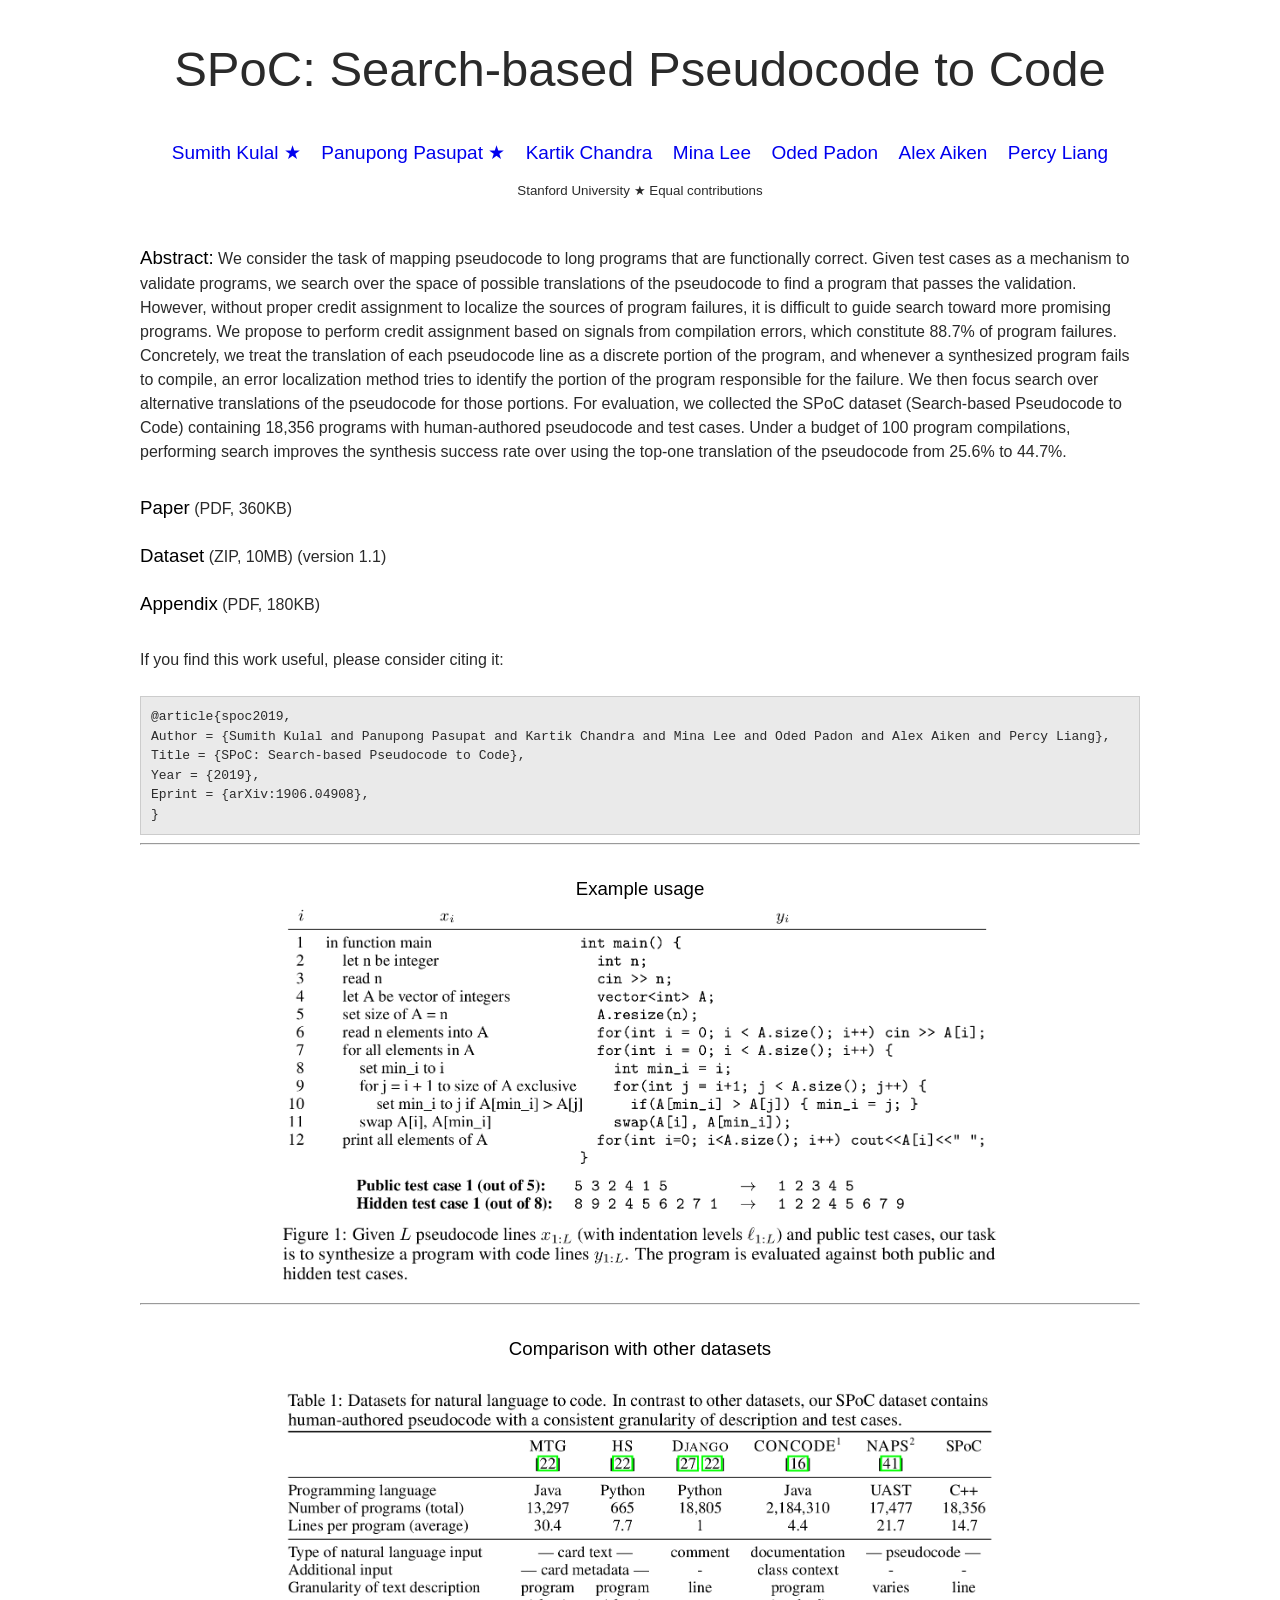
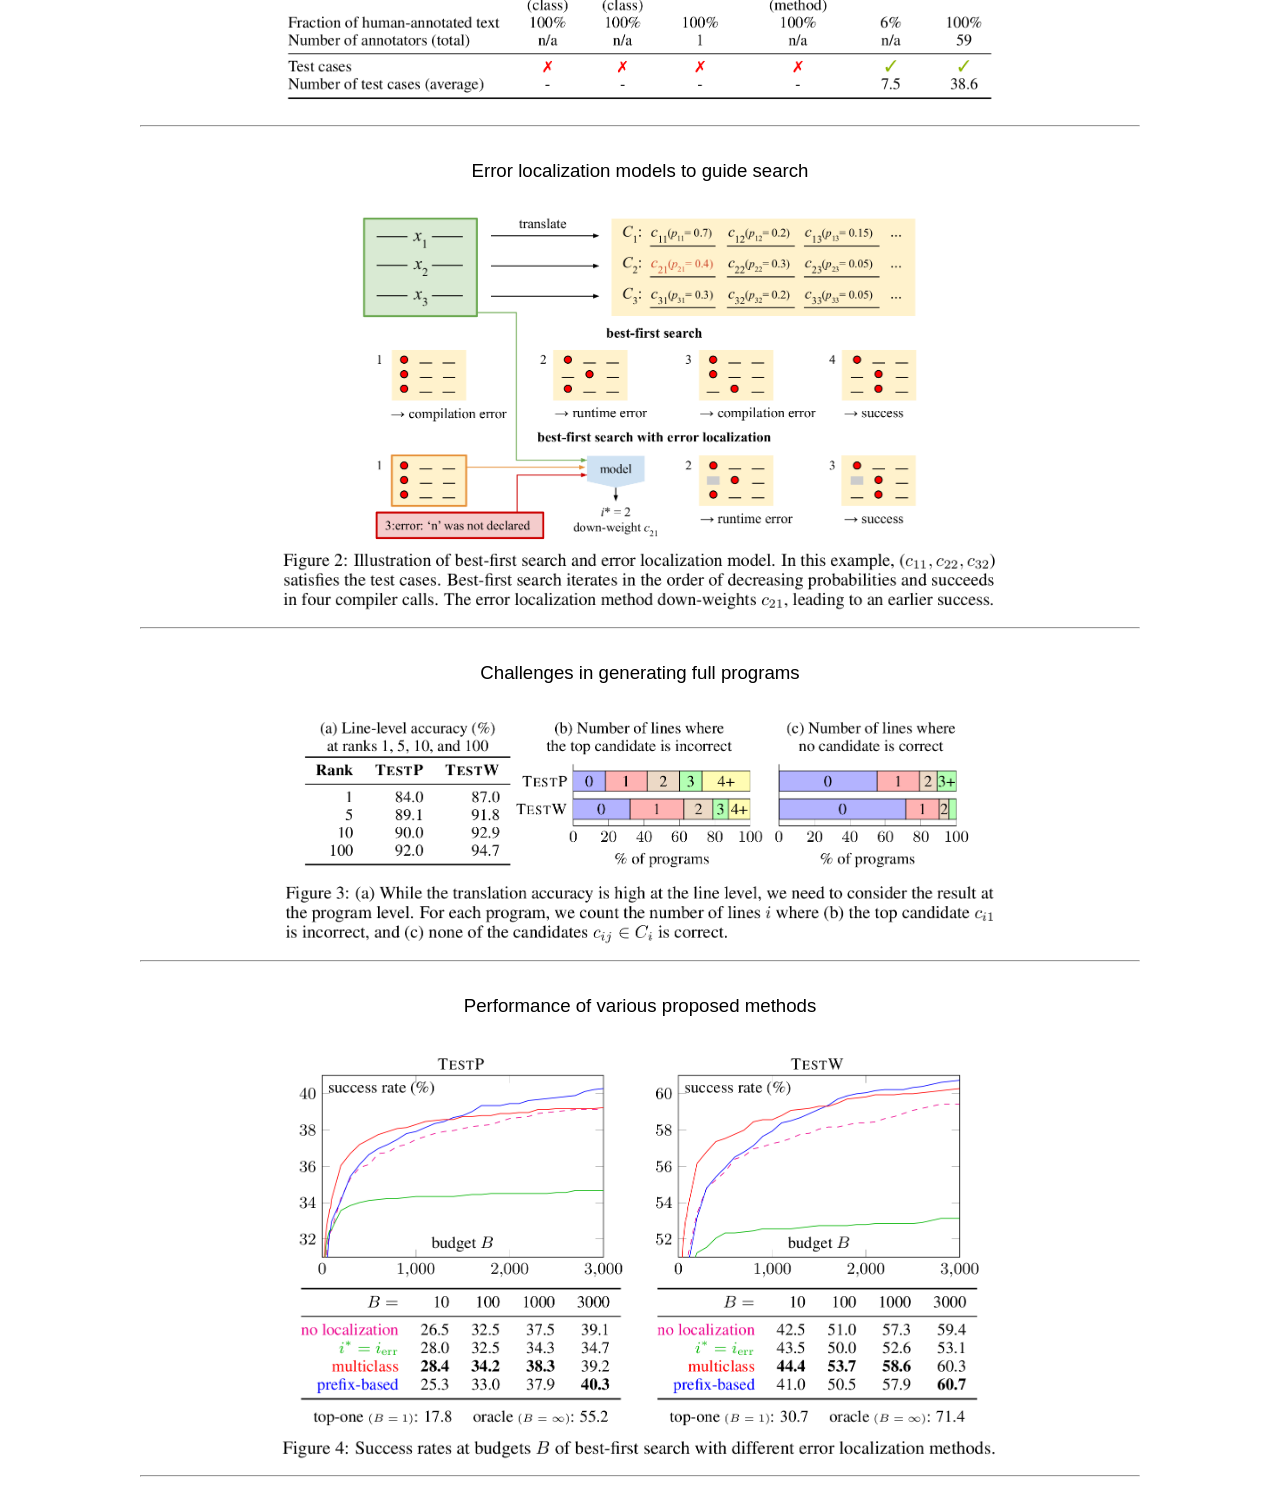
<file: index.html>
<!DOCTYPE html>
<html>

<head>
  <!-- add google analytics -->
  <title>SPoC</title>
  <link rel="shortcut icon" href="data/favicon.ico"/>
  <link rel="stylesheet" type="text/css" href="style.css">
</head>

<body>

<div id='container'>
	<div id='title'><h1>SPoC: Search-based Pseudocode to Code</h1></div>
	<div id='authors'>
		<ul>
			<li><a href="https://cs.stanford.edu/~sumith" class="author">Sumith Kulal &#9733;</a></li>
      <li><a href="https://ppasupat.github.io/" class="author">Panupong Pasupat &#9733;</a></li>
      <li><a href="https://web.stanford.edu/~kach/" class="author">Kartik Chandra</a></li>
      <li><a href="https://minalee.info/" class="author">Mina Lee</a></li>
      <li><a href="https://www.cs.tau.ac.il/~odedp/" class="author">Oded Padon</a></li>
      <li><a href="https://theory.stanford.edu/~aiken/" class="author">Alex Aiken</a></li>
      <li><a href="https://cs.stanford.edu/~pliang/" class="author">Percy Liang</a></li>
		</ul>
		<p id="affiliation">
      Stanford University
      &#9733; Equal contributions
    </p>
	</div>

	<div class="sect">
		<span class="keyword">Abstract:</span>
    We consider the task of mapping pseudocode to long programs that are functionally correct. Given test cases as a mechanism to validate programs, we search over the space of possible translations of the pseudocode to find a program that passes the validation. However, without proper credit assignment to localize the sources of program failures, it is difficult to guide search toward more promising programs. We propose to perform credit assignment based on signals from compilation errors, which constitute 88.7% of program failures. Concretely, we treat the translation of each pseudocode line as a discrete portion of the program, and whenever a synthesized program fails to compile, an error localization method tries to identify the portion of the program responsible for the failure. We then focus search over alternative translations of the pseudocode for those portions. For evaluation, we collected the SPoC dataset (Search-based Pseudocode to Code) containing 18,356 programs with human-authored pseudocode and test cases. Under a budget of 100 program compilations, performing search improves the synthesis success rate over using the top-one translation of the pseudocode from 25.6% to 44.7%.
	</div>

  <div id="links">
    <ul>
      <li><a href="https://arxiv.org/abs/1906.04908" class="keyword">Paper</a> (PDF, 360KB)</li>
      <li><a href="data/spoc.zip" class="keyword">Dataset</a> (ZIP, 10MB) (version 1.1)</li>
      <li><a href="data/spoc_preprint_appendix.pdf" class="keyword">Appendix</a> (PDF, 180KB)</li>
    </ul>
  </div>

  If you find this work useful, please consider citing it: <br> <br>

  <pre id="bib">
@article{spoc2019,
Author = {Sumith Kulal and Panupong Pasupat and Kartik Chandra and Mina Lee and Oded Padon and Alex Aiken and Percy Liang},
Title = {SPoC: Search-based Pseudocode to Code},
Year = {2019},
Eprint = {arXiv:1906.04908},
}</pre>

	<hr>

  <div class="sect" align="middle">
    <span class="keyword">Example usage</span>
    <div id="example"><img src="img/spocexample.png" width="72%"/></div><div id="teaser-caption">
    <!-- <span class="keyword">Example:</span> Implementation <object></object>f selection sort. -->
  </div>

  <hr>

  <div class="sect" align="middle">
    <span class="keyword">Comparison with other datasets</span>
    <br><br>
    <div id="example" align="middle"><img src="img/spoctable.png" width="72%"/></div><div id="teaser-caption">
    <!-- <span class="keyword">Example:</span> Implementation <object></object>f selection sort. -->
  </div>

  <hr>

  <div class="sect">
    <span class="keyword">Error localization models to guide search</span>
    <br><br>
    <div id="example" align="middle"><img src="img/spocdiagram.png" width="72%"/></div><div id="teaser-caption">
    <!-- <span class="keyword">Example:</span> Implementation <object></object>f selection sort. -->
  </div>

  <hr>

  <div class="sect">
    <span class="keyword">Challenges in generating full programs</span>
    <br><br>
    <div id="example" align="middle"><img src="img/spocaccuracies.png" width="72%"/></div><div id="teaser-caption">
    <!-- <span class="keyword">Example:</span> Implementation <object></object>f selection sort. -->
  </div>

  <hr>

  <div class="sect">
    <span class="keyword">Performance of various proposed methods</span>
    <br><br>
    <div id="example" align="middle"><img src="img/spocperformance.png" width="72%"/></div><div id="teaser-caption">
    <!-- <span class="keyword">Example:</span> Implementation <object></object>f selection sort. -->
  </div>

  <hr>

<!--   <div class="sect">
    <span class="keyword"> </span>

    <p>
     
    </p>

    <p>
     
    </p>

    <p>
     
    </p>

    <p>
    
    </p>
  </div> -->

</div>
</body>
</html>
</file>
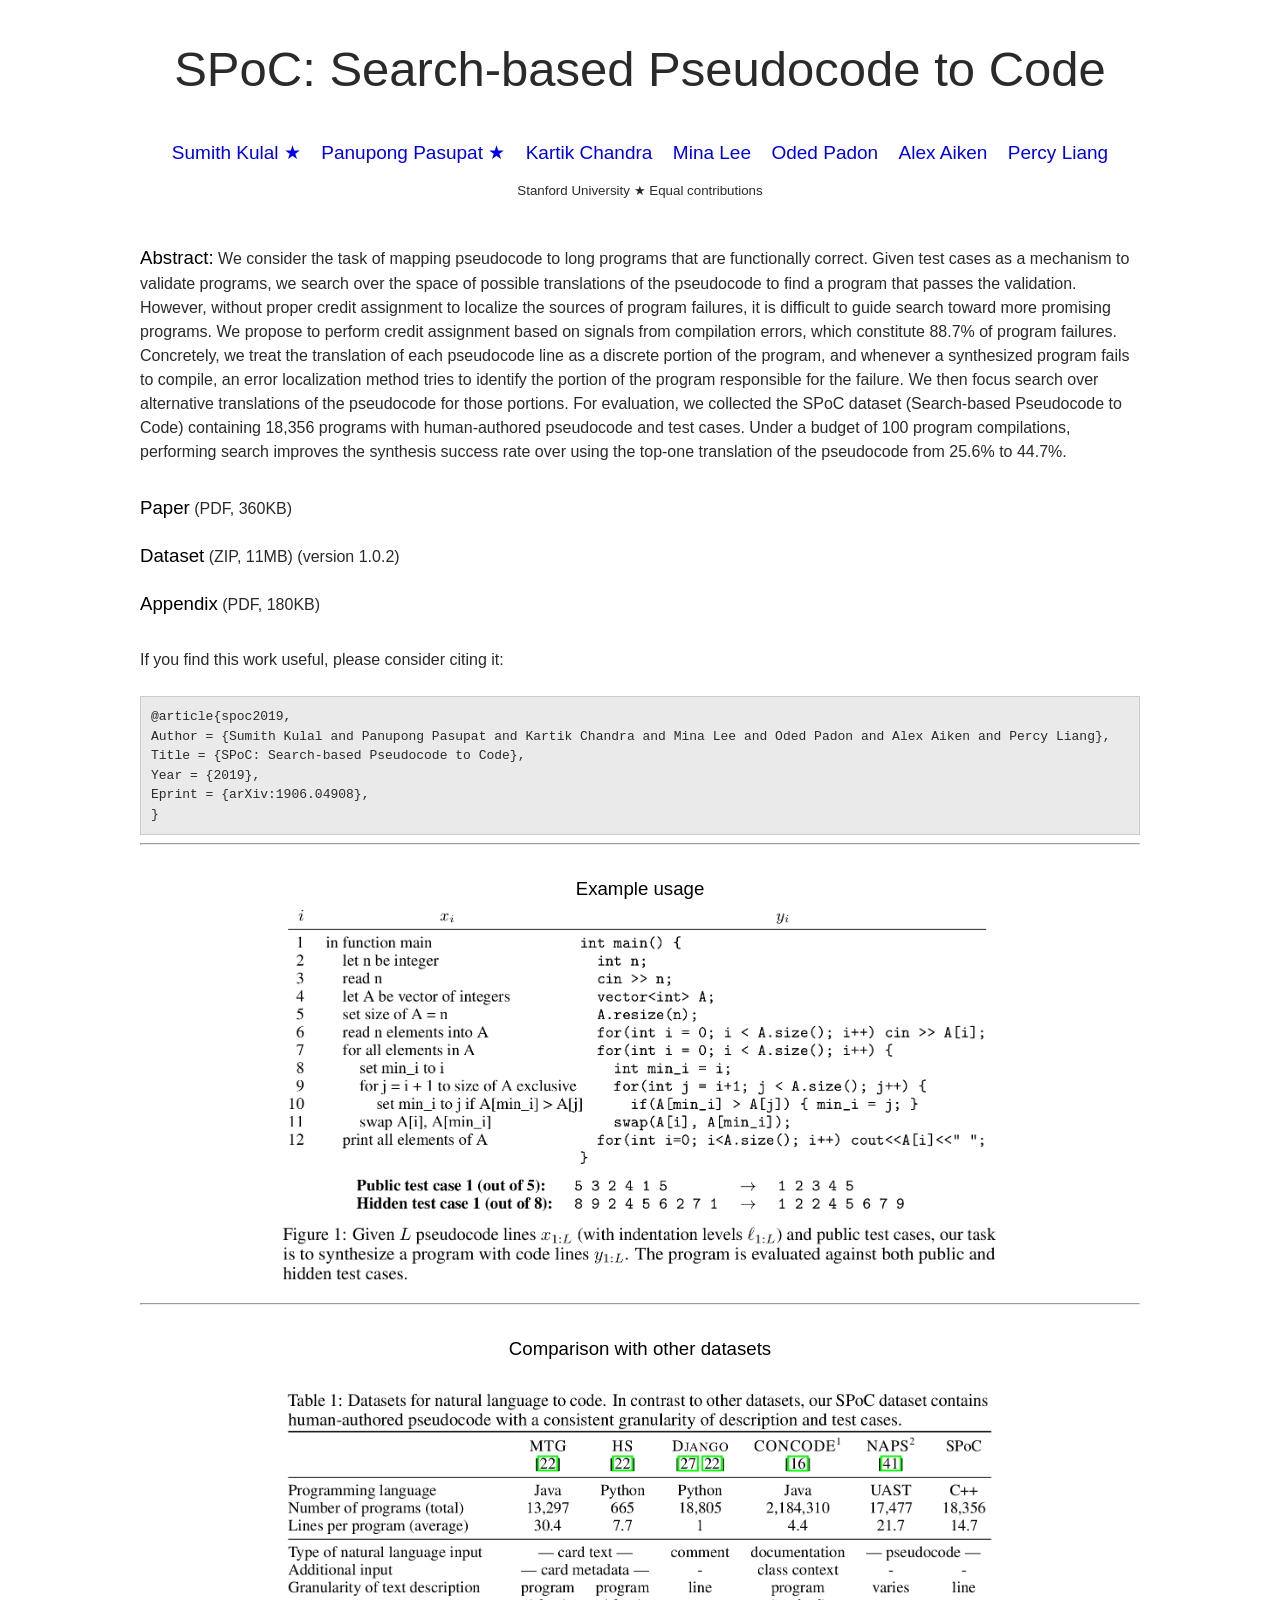
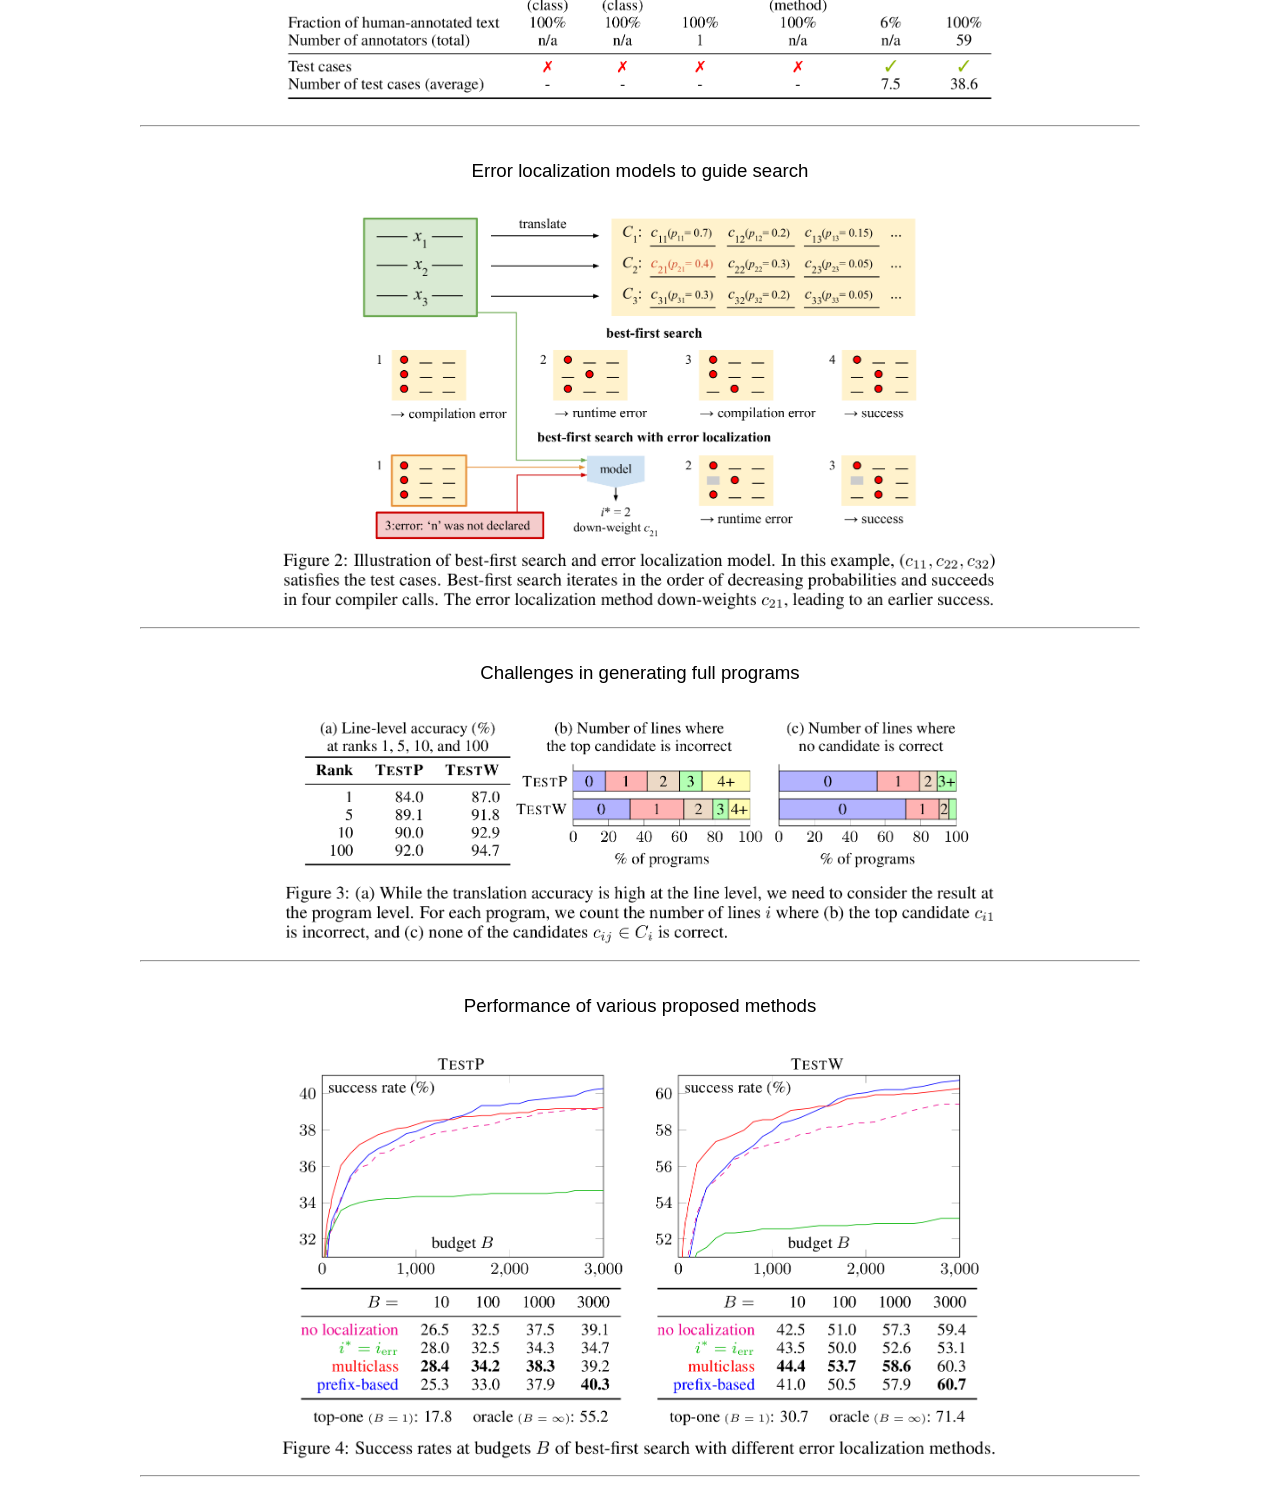
<file: docs/index.html>
<!DOCTYPE html>
<html>

<head>
  <!-- add google analytics -->
  <title>SPoC</title>
  <link rel="shortcut icon" href="data/favicon.ico"/>
  <link rel="stylesheet" type="text/css" href="style.css">
</head>

<body>

<div id='container'>
	<div id='title'><h1>SPoC: Search-based Pseudocode to Code</h1></div>
	<div id='authors'>
		<ul>
			<li><a href="https://cs.stanford.edu/~sumith" class="author">Sumith Kulal &#9733;</a></li>
      <li><a href="https://ppasupat.github.io/" class="author">Panupong Pasupat &#9733;</a></li>
      <li><a href="https://web.stanford.edu/~kach/" class="author">Kartik Chandra</a></li>
      <li><a href="https://minalee.info/" class="author">Mina Lee</a></li>
      <li><a href="https://www.cs.tau.ac.il/~odedp/" class="author">Oded Padon</a></li>
      <li><a href="https://theory.stanford.edu/~aiken/" class="author">Alex Aiken</a></li>
      <li><a href="https://cs.stanford.edu/~pliang/" class="author">Percy Liang</a></li>
		</ul>
		<p id="affiliation">
      Stanford University
      &#9733; Equal contributions
    </p>
	</div>

	<div class="sect">
		<span class="keyword">Abstract:</span>
    We consider the task of mapping pseudocode to long programs that are functionally correct. Given test cases as a mechanism to validate programs, we search over the space of possible translations of the pseudocode to find a program that passes the validation. However, without proper credit assignment to localize the sources of program failures, it is difficult to guide search toward more promising programs. We propose to perform credit assignment based on signals from compilation errors, which constitute 88.7% of program failures. Concretely, we treat the translation of each pseudocode line as a discrete portion of the program, and whenever a synthesized program fails to compile, an error localization method tries to identify the portion of the program responsible for the failure. We then focus search over alternative translations of the pseudocode for those portions. For evaluation, we collected the SPoC dataset (Search-based Pseudocode to Code) containing 18,356 programs with human-authored pseudocode and test cases. Under a budget of 100 program compilations, performing search improves the synthesis success rate over using the top-one translation of the pseudocode from 25.6% to 44.7%.
	</div>

  <div id="links">
    <ul>
      <li><a href="https://arxiv.org/abs/1906.04908" class="keyword">Paper</a> (PDF, 360KB)</li>
      <li><a href="data/spoc.zip" class="keyword">Dataset</a> (ZIP, 11MB) (version 1.0.2)</li>
      <li><a href="data/spoc_preprint_appendix.pdf" class="keyword">Appendix</a> (PDF, 180KB)</li>
    </ul>
  </div>

  If you find this work useful, please consider citing it: <br> <br>

  <pre id="bib">
@article{spoc2019,
Author = {Sumith Kulal and Panupong Pasupat and Kartik Chandra and Mina Lee and Oded Padon and Alex Aiken and Percy Liang},
Title = {SPoC: Search-based Pseudocode to Code},
Year = {2019},
Eprint = {arXiv:1906.04908},
}</pre>

	<hr>

  <div class="sect" align="middle">
    <span class="keyword">Example usage</span>
    <div id="example"><img src="img/spocexample.png" width="72%"/></div><div id="teaser-caption">
    <!-- <span class="keyword">Example:</span> Implementation <object></object>f selection sort. -->
  </div>

  <hr>

  <div class="sect" align="middle">
    <span class="keyword">Comparison with other datasets</span>
    <br><br>
    <div id="example" align="middle"><img src="img/spoctable.png" width="72%"/></div><div id="teaser-caption">
    <!-- <span class="keyword">Example:</span> Implementation <object></object>f selection sort. -->
  </div>

  <hr>

  <div class="sect">
    <span class="keyword">Error localization models to guide search</span>
    <br><br>
    <div id="example" align="middle"><img src="img/spocdiagram.png" width="72%"/></div><div id="teaser-caption">
    <!-- <span class="keyword">Example:</span> Implementation <object></object>f selection sort. -->
  </div>

  <hr>

  <div class="sect">
    <span class="keyword">Challenges in generating full programs</span>
    <br><br>
    <div id="example" align="middle"><img src="img/spocaccuracies.png" width="72%"/></div><div id="teaser-caption">
    <!-- <span class="keyword">Example:</span> Implementation <object></object>f selection sort. -->
  </div>

  <hr>

  <div class="sect">
    <span class="keyword">Performance of various proposed methods</span>
    <br><br>
    <div id="example" align="middle"><img src="img/spocperformance.png" width="72%"/></div><div id="teaser-caption">
    <!-- <span class="keyword">Example:</span> Implementation <object></object>f selection sort. -->
  </div>

  <hr>

<!--   <div class="sect">
    <span class="keyword"> </span>

    <p>
     
    </p>

    <p>
     
    </p>

    <p>
     
    </p>

    <p>
    
    </p>
  </div> -->

</div>
</body>
</html>
</file>
<file: style.css>
body {
    font-family: Helvetica, Arial, sans-serif;
    font-weight: 300;
    line-height: 1.5;
    margin: 30px;
}

#container {
    margin: 0 auto;
    max-width: 1000px;
    color: #2a2a2a
}

#title h1, #authors {
    text-align: center;
    font-weight: 300;
}

#title h1 {
  font-size: 49px;
}

#authors {
    width: 100%;
    margin: 5px auto;
}

.keyword {
    font-weight: 500;
    color: #000;
}

#authors ul {
    list-style-type: none;
    margin: 0 auto;
    padding: 0;
    overflow: hidden;
}

#authors li {
    display: inline-block;
    margin: 0 8px;
    font-size: 19px;
}

#teaser img {
    width: 100%;
    margin: 10px 0;
}

.sect {
    margin: 30px 0;
}

.sect .keyword, #links .keyword {
    font-size: 14pt;
}

a {
    text-decoration: none;
}

a:hover {
    color: #004080;
}

#links ul {
    list-style-type: none;		padding-left: 0;
}

#links li {
    margin-bottom: 20px;
}

#links {
  margin: 30px 0;
}

#video_figure {
    width: 100%;
    height: 24vw;
    border: 0.4mm solid;
    margin-top: 30px;
}

.author:visited {
    color: #000;
}

#affiliation {
  font-size: 10pt;
  display: inline-block;
}

#bib {
  padding: 10px;
  border: 1px solid #cccccc;
  background: #eaeaea;
  margin: 0;
  font-family: monospace;

  white-space: pre-wrap;
  white-space: -moz-pre-wrap;
  white-space: -pre-wrap;
  white-space: -o-pre-wrap;
  word-wrap: break-word;
}
</file>
<file: docs/style.css>
body {
    font-family: Helvetica, Arial, sans-serif;
    font-weight: 300;
    line-height: 1.5;
    margin: 30px;
}

#container {
    margin: 0 auto;
    max-width: 1000px;
    color: #2a2a2a
}

#title h1, #authors {
    text-align: center;
    font-weight: 300;
}

#title h1 {
  font-size: 49px;
}

#authors {
    width: 100%;
    margin: 5px auto;
}

.keyword {
    font-weight: 500;
    color: #000;
}

#authors ul {
    list-style-type: none;
    margin: 0 auto;
    padding: 0;
    overflow: hidden;
}

#authors li {
    display: inline-block;
    margin: 0 8px;
    font-size: 19px;
}

#teaser img {
    width: 100%;
    margin: 10px 0;
}

.sect {
    margin: 30px 0;
}

.sect .keyword, #links .keyword {
    font-size: 14pt;
}

a {
    text-decoration: none;
}

a:hover {
    color: #004080;
}

#links ul {
    list-style-type: none;		padding-left: 0;
}

#links li {
    margin-bottom: 20px;
}

#links {
  margin: 30px 0;
}

#video_figure {
    width: 100%;
    height: 24vw;
    border: 0.4mm solid;
    margin-top: 30px;
}

.author:visited {
    color: #000;
}

#affiliation {
  font-size: 10pt;
  display: inline-block;
}

#bib {
  padding: 10px;
  border: 1px solid #cccccc;
  background: #eaeaea;
  margin: 0;
  font-family: monospace;

  white-space: pre-wrap;
  white-space: -moz-pre-wrap;
  white-space: -pre-wrap;
  white-space: -o-pre-wrap;
  word-wrap: break-word;
}
</file>
